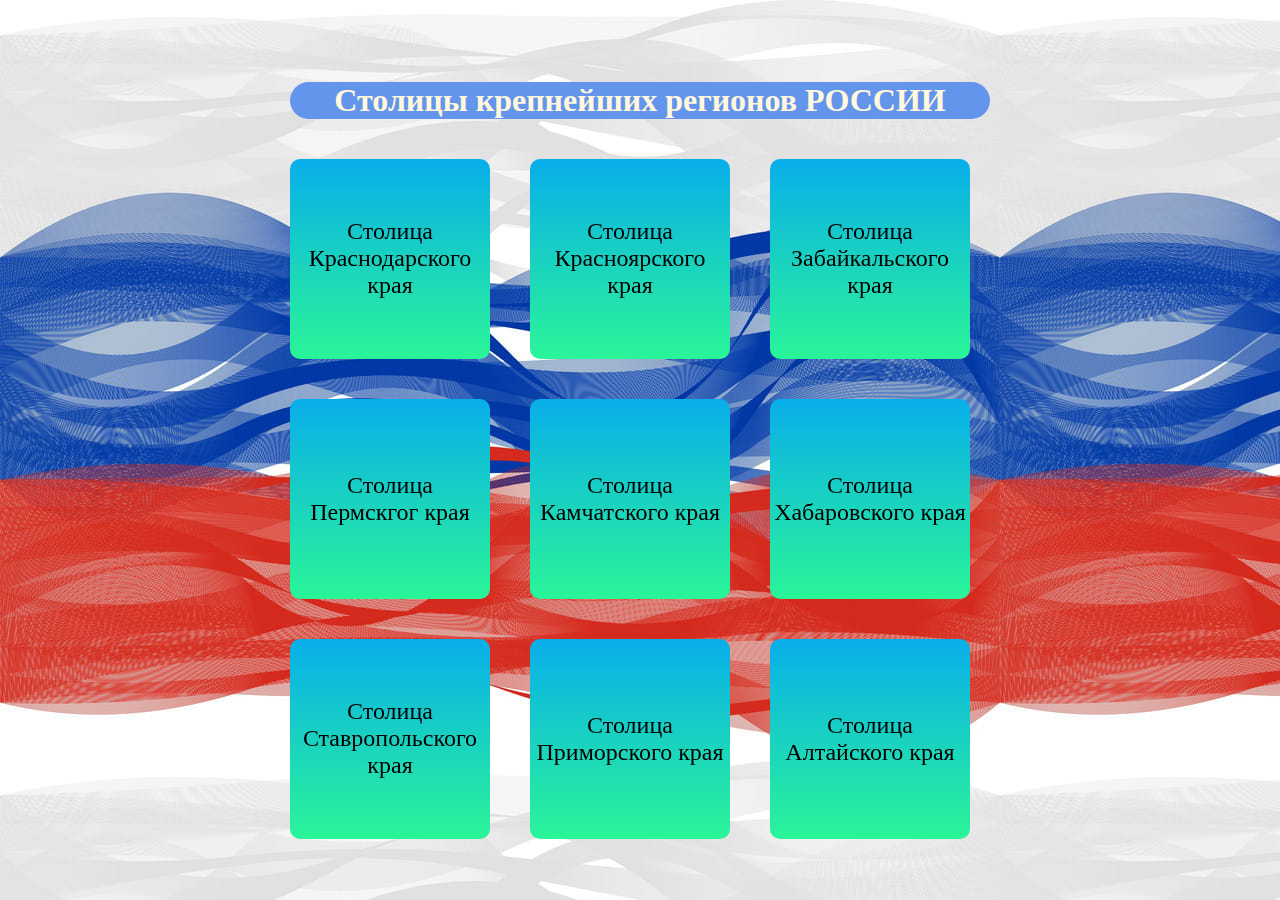
<file: Flashcards/task/src/index.html>
<!DOCTYPE html>
<html lang="en">
<head>
    <meta charset="UTF-8">
    <title>Столицы регионов РОССИИ</title>
    <link rel="stylesheet" href="style.css">
</head>
<body>
    <div id="main">
        <h1 id="StoliciRossii"> Столицы крепнейших регионов РОССИИ</h1>
            <div class="wrapperCard">
                <div class="containerCard">
                    <div class="card">
                        <div class="Answer">
                                <p>Столица Краснодарского края</p>
                        </div>
                        <div class="question">
                            <img src="krasnodar-01.png" alt="герб кроаснодарского края">
                            <p class="сity">Краснодар</p>
                        </div>
                    </div>
                </div>
                <div class="containerCard">
                    <div class="card">
                        <div class="Answer">
                            <p>Столица Красноярского края</p>
                        </div>
                        <div class="question">
                            <img src="krasnoyarsk-01.png" alt="герб Красноярского края">
                            <p class="сity">Красноярск</p>
                        </div>
                    </div>
                </div>
                <div class="containerCard">
                    <div class="card">
                        <div class="Answer">
                            <p>Столица Забайкальского края</p>
                        </div>
                        <div class="question">
                            <img src="chita-01.png" alt="герб Забайкальского края">
                            <p class="сity">Чита</p>
                        </div>
                    </div>
                </div>
                <div class="containerCard">
                    <div class="card">
                        <div class="Answer">
                            <p>Столица Пермскгог края</p>
                        </div>
                        <div class="question">
                            <div class="qImg">
                                <img src="perm-01.png" alt="герб Пермскгог края">
                            </div>
                            <div class="сity">
                                <p class="сity">Пермь</p>
                            </div>
                        </div>
                    </div>
                </div>
                <div class="containerCard">
                    <div class="card">
                        <div class="Answer">
                            <p>Столица Камчатского края</p>
                        </div>
                        <div class="question">
                            <img class="pkImg" src="kamchatck-01.png" alt="герб Камчатского края">
                            <p class="сity pk">Петропавловск-Камчатский</p>
                        </div>
                    </div>
                </div>
                <div class="containerCard">
                    <div class="card">
                        <div class="Answer">
                            <p>Столица Хабаровского края</p>
                        </div>
                        <div class="question">
                            <img src="habarovsk-01.png" alt="герб Хабаровского края">
                            <p class="сity">Хабаровск</p>
                        </div>
                    </div>
                </div>
                <div class="containerCard">
                    <div class="card">
                        <div class="Answer">
                            <p>Столица Ставропольского края</p>
                        </div>
                        <div class="question">
                            <img src="stavropol-01.png" alt="герб Ставропольского края">
                            <p class="сity">Ставрополь</p>
                        </div>
                    </div>
                </div>
                <div class="containerCard">
                    <div class="card">
                        <div class="Answer">
                            <p class="сity">Столица Приморского края</p>
                        </div>
                        <div class="question">
                            <img src="vladivostok-01.png" alt="герб Приморского края">
                            <p class="сity">Владивосток</p>
                        </div>
                    </div>
                </div>
                <div class="containerCard">
                    <div class="card">
                        <div class="Answer">
                            <p class="сity">Столица Алтайского края</p>
                        </div>
                        <div class="question">
                            <img src="barnaul-01.png" alt="герб Алтайского края">
                            <p class="сity">Барнаул</p>
                        </div>
                    </div>
                </div>
            </div>
    </div>
</body>
</html>
</file>
<file: Flashcards/task/src/style.css>
* {
    margin: 0;
    padding: 0;
}
body {
    height: 100vh;
    display: flex;
    justify-content: center;
    align-items: center;
    background-image: url(wave-line-flag-of-russia-vector.jpg);
}
p, h1 {
    font-family: "Times New Roman", Serif;
    font-size: 24px;
    text-align: center;
}
#StoliciRossii {
    font-size: 32px;
    text-align: center;
    background-color: cornflowerblue;
    border-radius: 20px;
    color: cornsilk;
    margin: 40px auto;
    width: 700px;
}
.wrapperCard {
    display: grid;
    grid-template-columns: repeat(3, auto);
    grid-gap: 20px;
    margin: 0 auto;
    width: 700px;
    height: 700px;
}
.card {
    height: 200px;
    width: 200px;
    position: relative;
    transition: all 1s linear;
    transform-style: preserve-3d;
}
.Answer, .question {
    height: 100%;
    width: 100%;
    display: flex;
    position: absolute;
    justify-content: center;
    align-items: center;
    font-size: 3em;
    font-family: "Times New Roman", Serif;
    border-radius: 10px;
    backface-visibility: hidden;
}
.Answer {
    background: linear-gradient(#08aeea, #2af598);
    z-index: 2;
}
.question {
    height: 100%;
    width: 100%;
    background: linear-gradient(#f8da61, #ff5acd);
    z-index: 1;
    transform: rotateY(180deg);
    flex-direction: column;
}
.question img{
    height: 170px;
    width: 155px;
}
.containerCard:hover > .card {
    transform: rotateY(180deg);
    display: flex;
    flex-direction: row;
}
.containerCard {
    perspective: 500px;
}
.city {

}
.pk {
    padding-bottom: 11px;
    line-height: 20px;
}
</file>
